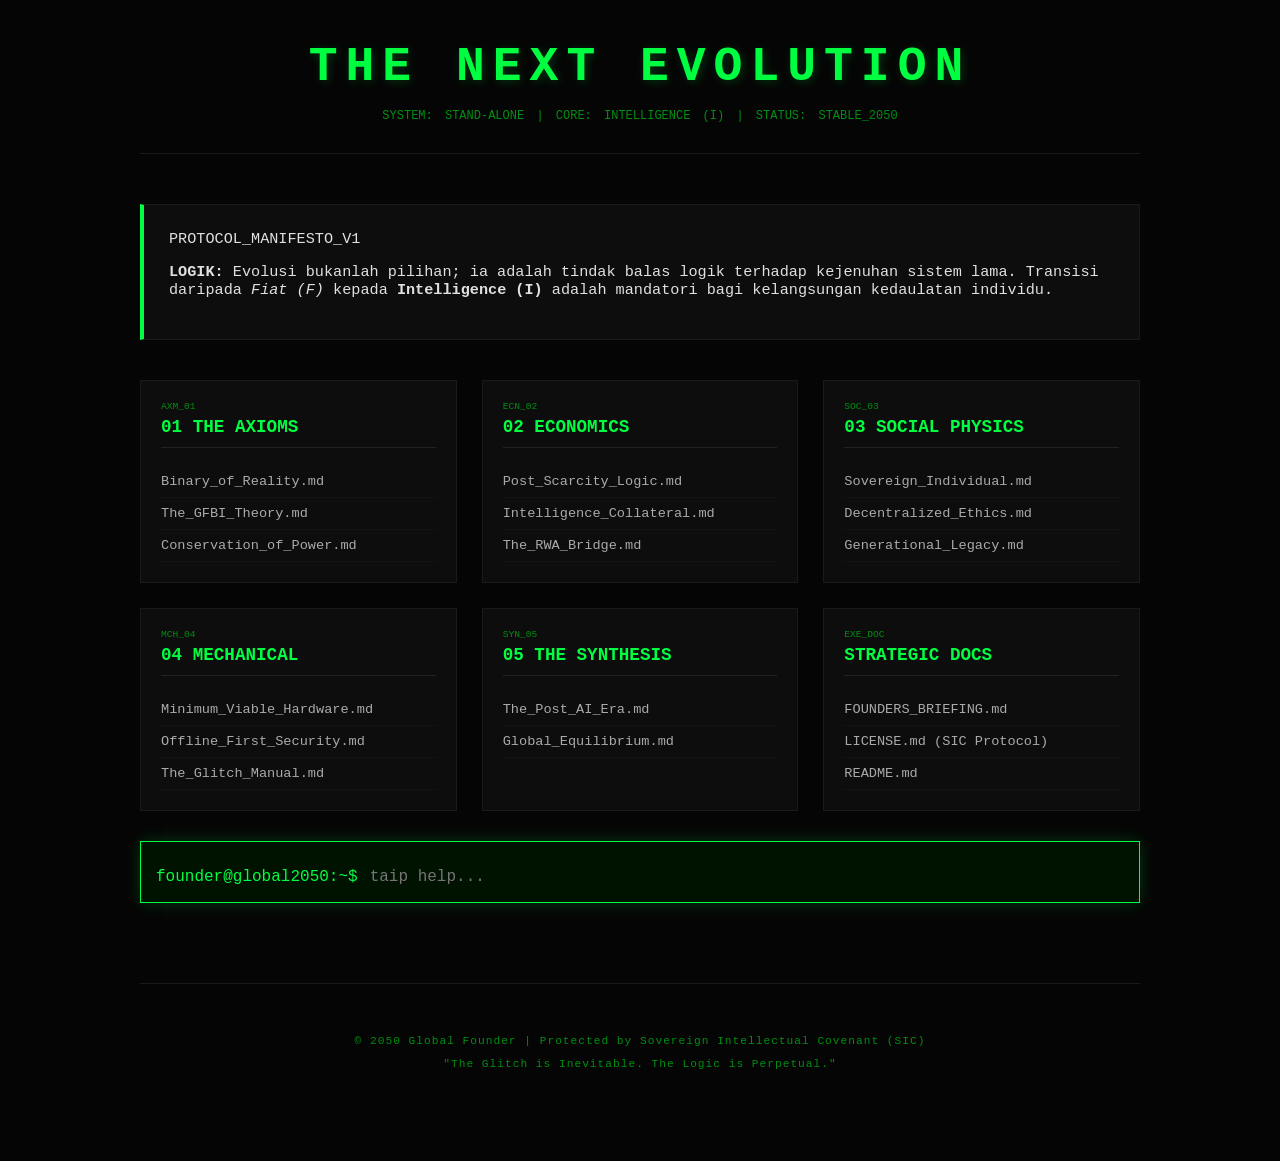
<file: index.html>
<!DOCTYPE html>
<html lang="ms">
<head>
    <meta charset="UTF-8">
    <meta name="viewport" content="width=device-width, initial-scale=1.0">
    <meta http-equiv="X-UA-Compatible" content="ie=edge">
    <title>THE NEXT EVOLUTION | Sovereign Dashboard 2050</title>
    
    <link rel="stylesheet" href="style.css">
    
    <link rel="icon" type="image/x-icon" href="favicon.ico">
    
    <style>
        /* Tambahan CSS Inline untuk memastikan kestabilan terminal */
        .terminal-wrapper {
            background: rgba(0, 20, 0, 0.9);
            border: 1px solid #00ff41;
            padding: 15px;
            margin-top: 30px;
            font-family: 'Courier New', Courier, monospace;
            box-shadow: 0 0 15px rgba(0, 255, 65, 0.2);
        }
        .terminal-line-container {
            max-height: 200px;
            overflow-y: auto;
            margin-bottom: 10px;
        }
        .terminal-input-row {
            display: flex;
            align-items: center;
        }
        .terminal-input {
            background: transparent;
            border: none;
            color: #00ff41;
            font-family: inherit;
            font-size: 1rem;
            outline: none;
            flex: 1;
        }
        .terminal-prompt {
            color: #00ff41;
            margin-right: 10px;
            white-space: nowrap;
        }
    </style>
</head>
<body>

    <div class="scanline"></div>

    <header>
        <div class="header-container">
            <h1 class="glitch-title" data-text="THE NEXT EVOLUTION">THE NEXT EVOLUTION</h1>
            <div class="status-bar">
                <span class="status-item">SYSTEM: STAND-ALONE</span>
                <span class="status-separator">|</span>
                <span class="status-item">CORE: INTELLIGENCE (I)</span>
                <span class="status-separator">|</span>
                <span class="status-item">STATUS: STABLE_2050</span>
            </div>
        </div>
    </header>

    <main>
        <section class="manifesto-box">
            <div class="manifesto-header">PROTOCOL_MANIFESTO_V1</div>
            <p>
                <strong>LOGIK:</strong> Evolusi bukanlah pilihan; ia adalah tindak balas logik terhadap kejenuhan sistem lama. 
                Transisi daripada <em>Fiat (F)</em> kepada <strong>Intelligence (I)</strong> adalah mandatori bagi kelangsungan kedaulatan individu.
            </p>
        </section>

        <div class="grid-container">
            
            <section class="directory-card" id="01">
                <div class="card-tag">AXM_01</div>
                <h3>01 THE AXIOMS</h3>
                <ul class="file-list">
                    <li>Binary_of_Reality.md</li>
                    <li>The_GFBI_Theory.md</li>
                    <li>Conservation_of_Power.md</li>
                </ul>
            </section>

            <section class="directory-card" id="02">
                <div class="card-tag">ECN_02</div>
                <h3>02 ECONOMICS</h3>
                <ul class="file-list">
                    <li>Post_Scarcity_Logic.md</li>
                    <li>Intelligence_Collateral.md</li>
                    <li>The_RWA_Bridge.md</li>
                </ul>
            </section>

            <section class="directory-card" id="03">
                <div class="card-tag">SOC_03</div>
                <h3>03 SOCIAL PHYSICS</h3>
                <ul class="file-list">
                    <li>Sovereign_Individual.md</li>
                    <li>Decentralized_Ethics.md</li>
                    <li>Generational_Legacy.md</li>
                </ul>
            </section>

            <section class="directory-card" id="04">
                <div class="card-tag">MCH_04</div>
                <h3>04 MECHANICAL</h3>
                <ul class="file-list">
                    <li>Minimum_Viable_Hardware.md</li>
                    <li>Offline_First_Security.md</li>
                    <li>The_Glitch_Manual.md</li>
                </ul>
            </section>

            <section class="directory-card" id="05">
                <div class="card-tag">SYN_05</div>
                <h3>05 THE SYNTHESIS</h3>
                <ul class="file-list">
                    <li>The_Post_AI_Era.md</li>
                    <li>Global_Equilibrium.md</li>
                </ul>
            </section>

            <section class="directory-card strategic" id="strategic">
                <div class="card-tag">EXE_DOC</div>
                <h3>STRATEGIC DOCS</h3>
                <ul class="file-list">
                    <li>FOUNDERS_BRIEFING.md</li>
                    <li>LICENSE.md (SIC Protocol)</li>
                    <li>README.md</li>
                </ul>
            </section>
        </div>

        <div class="terminal-wrapper">
            <div class="terminal-line-container">
                </div>
            <div class="terminal-input-row">
                <span class="terminal-prompt">founder@global2050:~$</span>
                <input type="text" class="terminal-input" placeholder="taip help..." autofocus>
            </div>
        </div>
    </main>

    <footer>
        <div class="footer-content">
            <p>&copy; 2050 Global Founder | Protected by Sovereign Intellectual Covenant (SIC)</p>
            <p class="footer-motto">"The Glitch is Inevitable. The Logic is Perpetual."</p>
        </div>
    </footer>

    <script src="script.js"></script>
    <script src="main.js"></script>
</body>
</html>
</file>
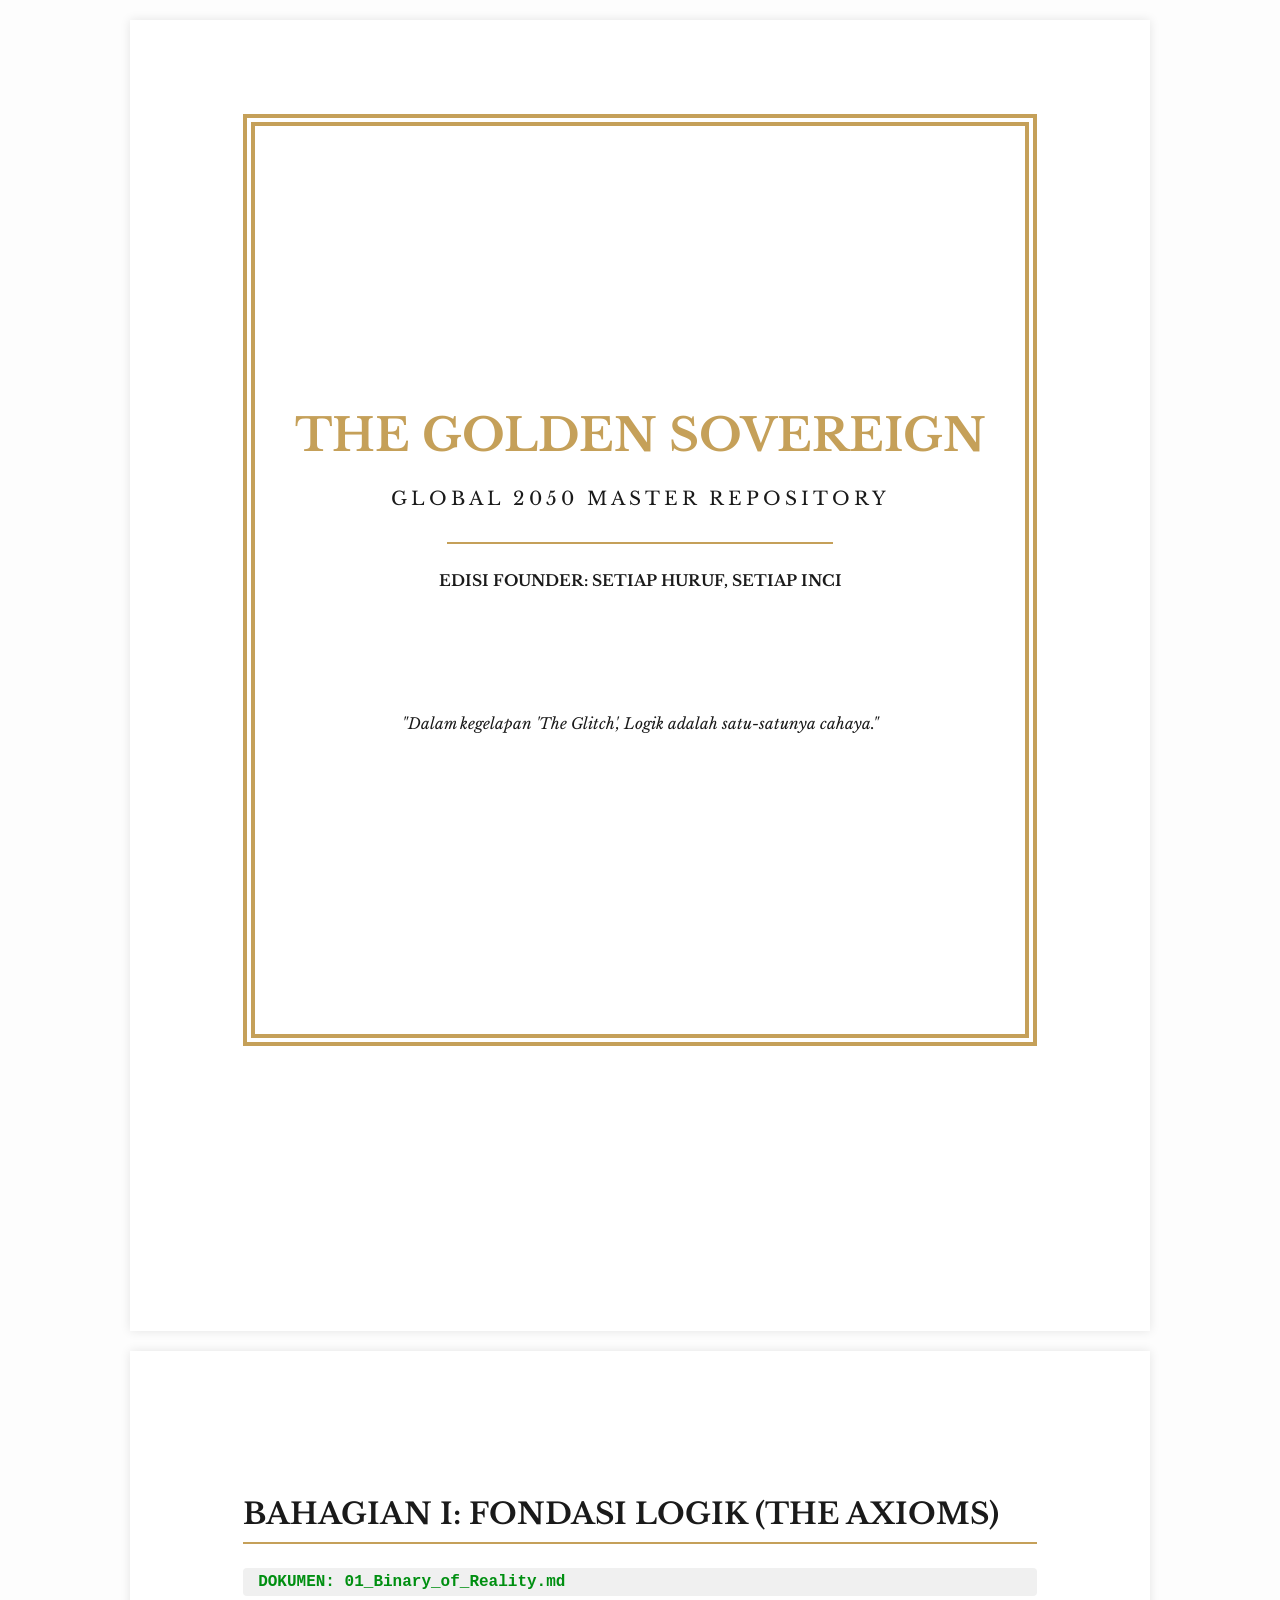
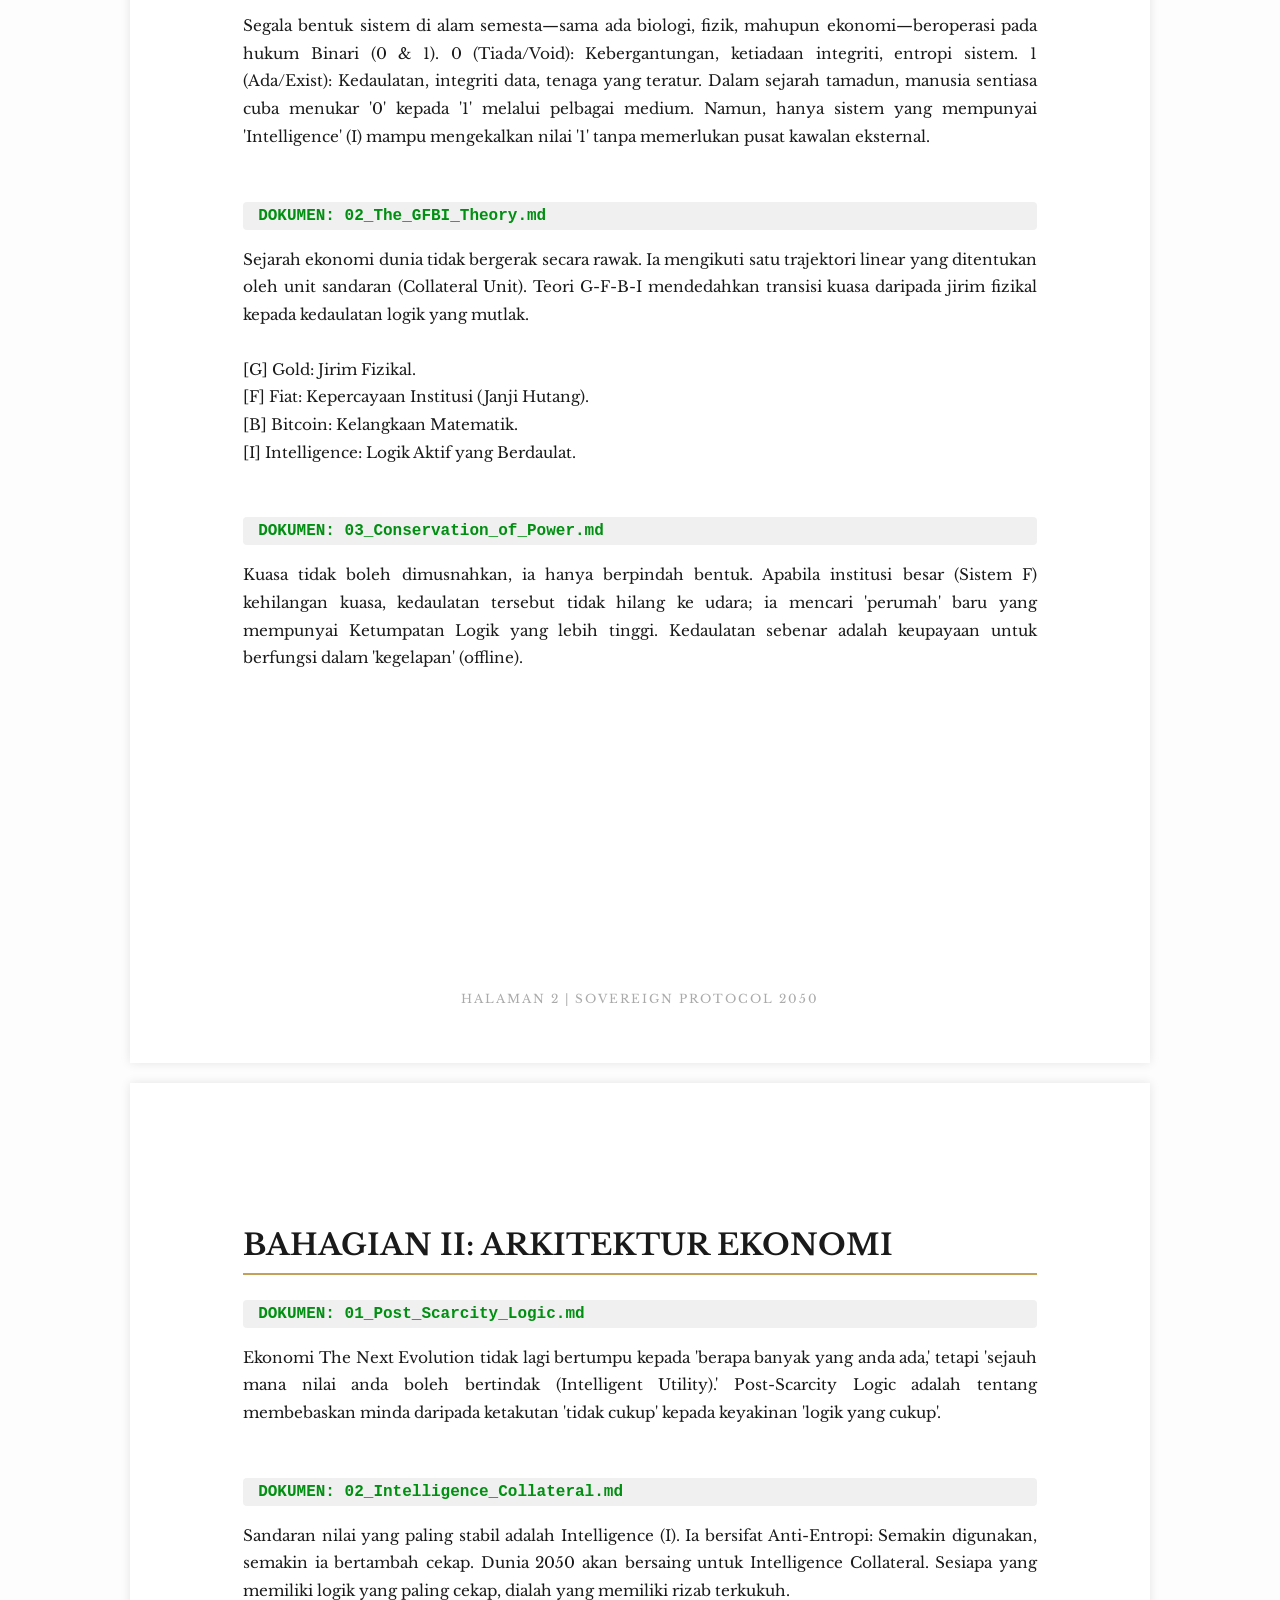
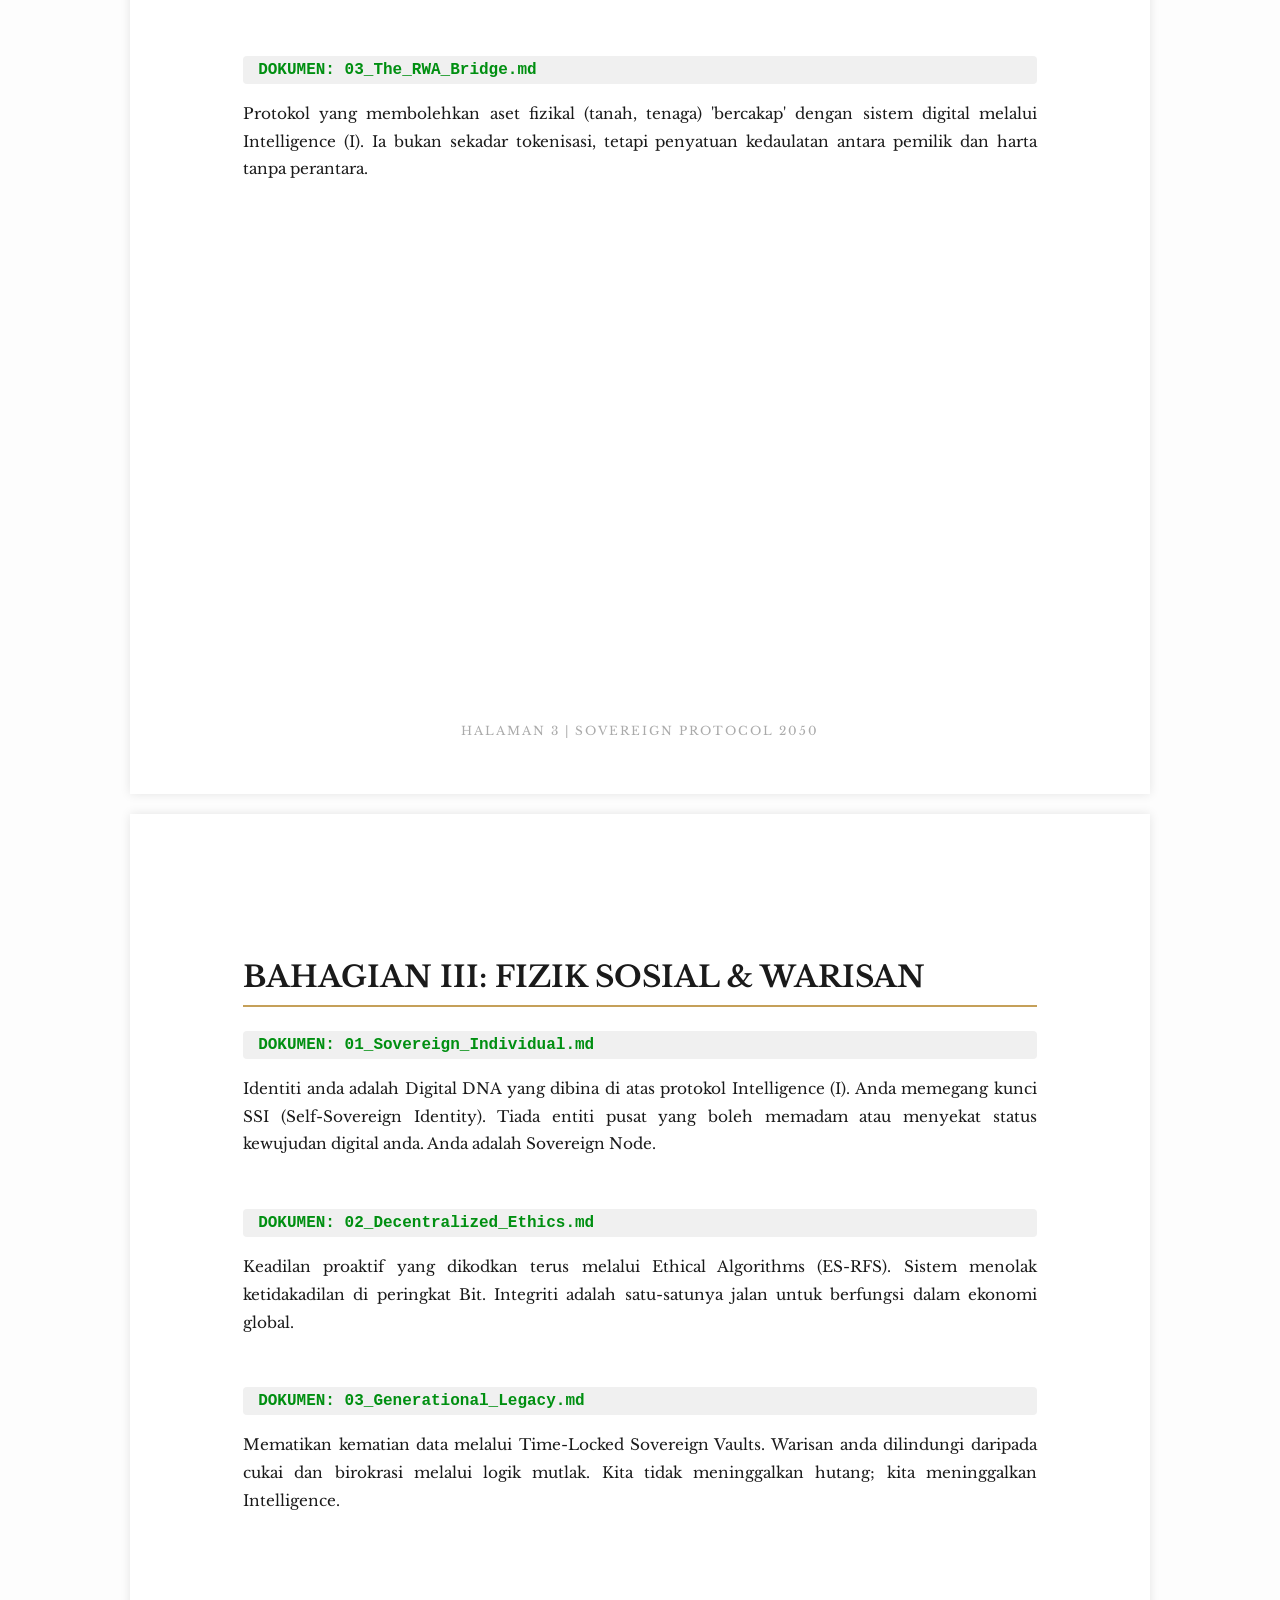
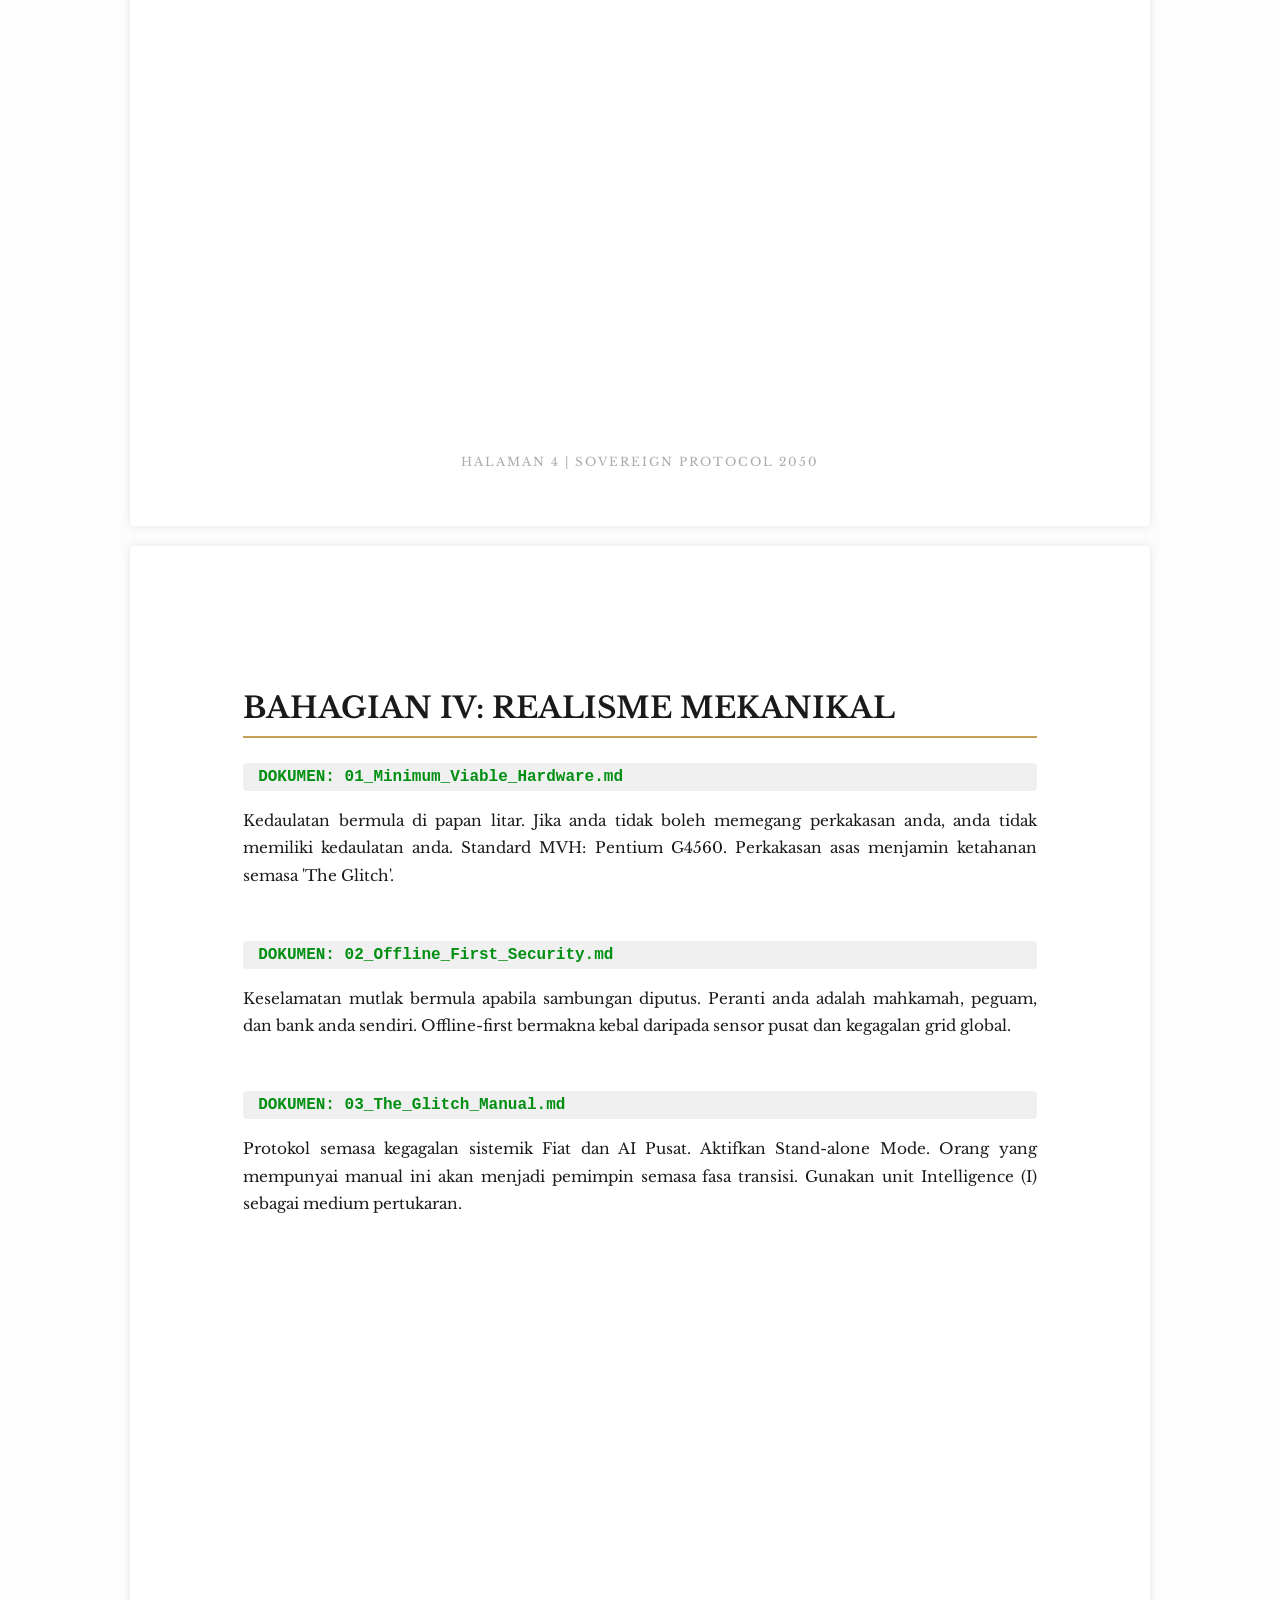
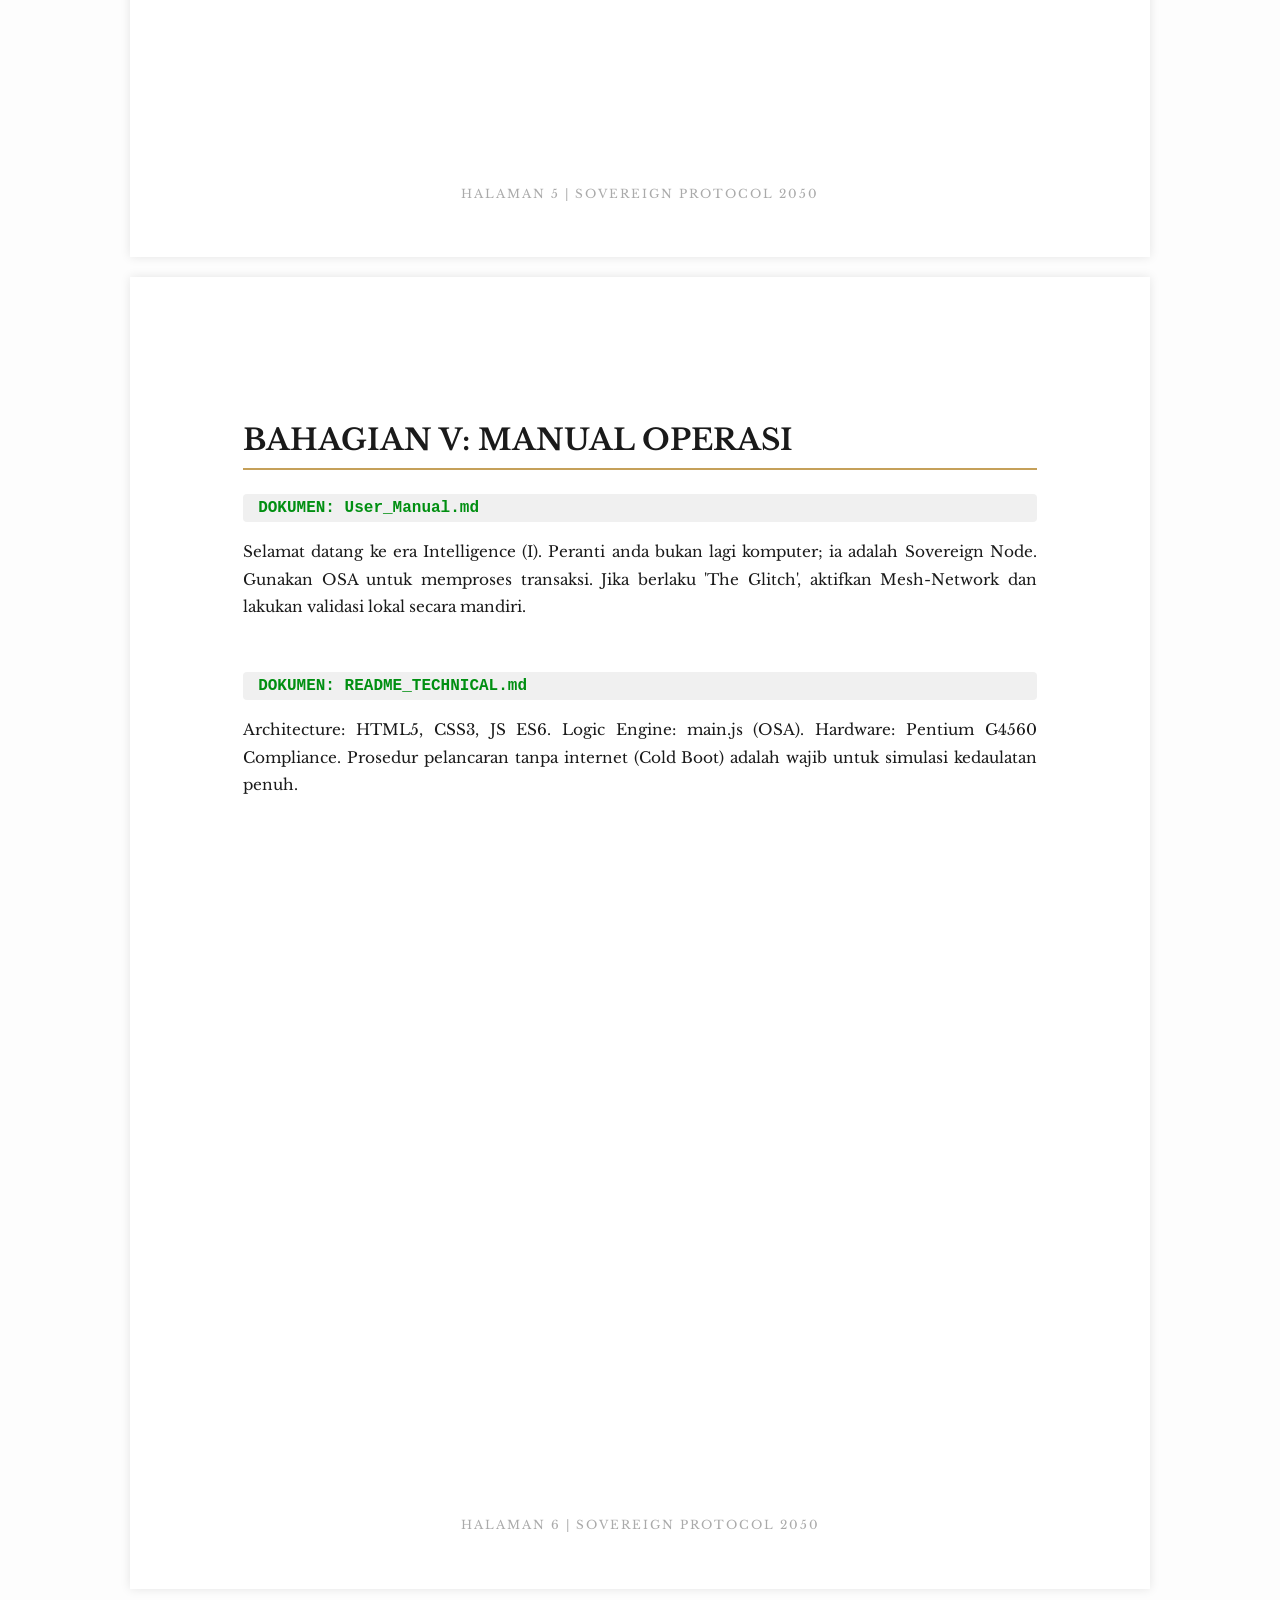
<file: THE_GOLDEN_SOVEREIGN.html>
<!DOCTYPE html>
<html lang="ms">
<head>
    <meta charset="UTF-8">
    <style>
        @import url('https://fonts.googleapis.com/css2?family=Libre+Baskerville:ital,wght@0,400;0,700;1,400&display=swap');
        body { font-family: 'Libre Baskerville', serif; background: #fdfdfd; color: #1a1a1a; margin: 0; }
        .page { width: 210mm; min-height: 297mm; padding: 25mm 30mm; margin: 20px auto; background: white; box-shadow: 0 0 10px rgba(0,0,0,0.1); page-break-after: always; position: relative; }
        .cover { height: 240mm; display: flex; flex-direction: column; justify-content: center; align-items: center; border: 12px double #c5a059; text-align: center; }
        h1 { color: #c5a059; font-size: 34pt; text-transform: uppercase; margin: 0; }
        h2 { color: #1a1a1a; border-bottom: 2px solid #c5a059; padding-bottom: 10px; margin-top: 50px; font-size: 22pt; }
        h3 { font-family: 'Courier New', monospace; color: #008f11; background: #f0f0f0; padding: 5px 15px; font-size: 12pt; border-radius: 4px; }
        p { text-align: justify; line-height: 1.8; font-size: 11.5pt; white-space: pre-wrap; }
        .footer { position: absolute; bottom: 15mm; left: 0; width: 100%; text-align: center; font-size: 9pt; color: #aaa; text-transform: uppercase; letter-spacing: 2px; }
    </style>
</head>
<body>
    <div class="page">
        <div class="cover">
            <h1>THE GOLDEN SOVEREIGN</h1>
            <p style="font-size: 14pt; letter-spacing: 4px;">GLOBAL 2050 MASTER REPOSITORY</p>
            <hr style="width: 50%; border: 1px solid #c5a059;">
            <p><strong>EDISI FOUNDER: SETIAP HURUF, SETIAP INCI</strong></p>
            <p style="margin-top: 100px; font-style: italic;">"Dalam kegelapan 'The Glitch', Logik adalah satu-satunya cahaya."</p>
        </div>
    </div>
<div class='page'><h2>BAHAGIAN I: FONDASI LOGIK (THE AXIOMS)</h2><h3>DOKUMEN: 01_Binary_of_Reality.md</h3><p>Segala bentuk sistem di alam semesta—sama ada biologi, fizik, mahupun ekonomi—beroperasi pada hukum Binari (0 & 1). 0 (Tiada/Void): Kebergantungan, ketiadaan integriti, entropi sistem. 1 (Ada/Exist): Kedaulatan, integriti data, tenaga yang teratur. Dalam sejarah tamadun, manusia sentiasa cuba menukar '0' kepada '1' melalui pelbagai medium. Namun, hanya sistem yang mempunyai 'Intelligence' (I) mampu mengekalkan nilai '1' tanpa memerlukan pusat kawalan eksternal.</p><br><h3>DOKUMEN: 02_The_GFBI_Theory.md</h3><p>Sejarah ekonomi dunia tidak bergerak secara rawak. Ia mengikuti satu trajektori linear yang ditentukan oleh unit sandaran (Collateral Unit). Teori G-F-B-I mendedahkan transisi kuasa daripada jirim fizikal kepada kedaulatan logik yang mutlak.

[G] Gold: Jirim Fizikal.
[F] Fiat: Kepercayaan Institusi (Janji Hutang).
[B] Bitcoin: Kelangkaan Matematik.
[I] Intelligence: Logik Aktif yang Berdaulat.</p><br><h3>DOKUMEN: 03_Conservation_of_Power.md</h3><p>Kuasa tidak boleh dimusnahkan, ia hanya berpindah bentuk. Apabila institusi besar (Sistem F) kehilangan kuasa, kedaulatan tersebut tidak hilang ke udara; ia mencari 'perumah' baru yang mempunyai Ketumpatan Logik yang lebih tinggi. Kedaulatan sebenar adalah keupayaan untuk berfungsi dalam 'kegelapan' (offline).</p><br><div class='footer'>Halaman 2 | Sovereign Protocol 2050</div></div><div class='page'><h2>BAHAGIAN II: ARKITEKTUR EKONOMI</h2><h3>DOKUMEN: 01_Post_Scarcity_Logic.md</h3><p>Ekonomi The Next Evolution tidak lagi bertumpu kepada 'berapa banyak yang anda ada,' tetapi 'sejauh mana nilai anda boleh bertindak (Intelligent Utility).' Post-Scarcity Logic adalah tentang membebaskan minda daripada ketakutan 'tidak cukup' kepada keyakinan 'logik yang cukup'.</p><br><h3>DOKUMEN: 02_Intelligence_Collateral.md</h3><p>Sandaran nilai yang paling stabil adalah Intelligence (I). Ia bersifat Anti-Entropi: Semakin digunakan, semakin ia bertambah cekap. Dunia 2050 akan bersaing untuk Intelligence Collateral. Sesiapa yang memiliki logik yang paling cekap, dialah yang memiliki rizab terkukuh.</p><br><h3>DOKUMEN: 03_The_RWA_Bridge.md</h3><p>Protokol yang membolehkan aset fizikal (tanah, tenaga) 'bercakap' dengan sistem digital melalui Intelligence (I). Ia bukan sekadar tokenisasi, tetapi penyatuan kedaulatan antara pemilik dan harta tanpa perantara.</p><br><div class='footer'>Halaman 3 | Sovereign Protocol 2050</div></div><div class='page'><h2>BAHAGIAN III: FIZIK SOSIAL & WARISAN</h2><h3>DOKUMEN: 01_Sovereign_Individual.md</h3><p>Identiti anda adalah Digital DNA yang dibina di atas protokol Intelligence (I). Anda memegang kunci SSI (Self-Sovereign Identity). Tiada entiti pusat yang boleh memadam atau menyekat status kewujudan digital anda. Anda adalah Sovereign Node.</p><br><h3>DOKUMEN: 02_Decentralized_Ethics.md</h3><p>Keadilan proaktif yang dikodkan terus melalui Ethical Algorithms (ES-RFS). Sistem menolak ketidakadilan di peringkat Bit. Integriti adalah satu-satunya jalan untuk berfungsi dalam ekonomi global.</p><br><h3>DOKUMEN: 03_Generational_Legacy.md</h3><p>Mematikan kematian data melalui Time-Locked Sovereign Vaults. Warisan anda dilindungi daripada cukai dan birokrasi melalui logik mutlak. Kita tidak meninggalkan hutang; kita meninggalkan Intelligence.</p><br><div class='footer'>Halaman 4 | Sovereign Protocol 2050</div></div><div class='page'><h2>BAHAGIAN IV: REALISME MEKANIKAL</h2><h3>DOKUMEN: 01_Minimum_Viable_Hardware.md</h3><p>Kedaulatan bermula di papan litar. Jika anda tidak boleh memegang perkakasan anda, anda tidak memiliki kedaulatan anda. Standard MVH: Pentium G4560. Perkakasan asas menjamin ketahanan semasa 'The Glitch'.</p><br><h3>DOKUMEN: 02_Offline_First_Security.md</h3><p>Keselamatan mutlak bermula apabila sambungan diputus. Peranti anda adalah mahkamah, peguam, dan bank anda sendiri. Offline-first bermakna kebal daripada sensor pusat dan kegagalan grid global.</p><br><h3>DOKUMEN: 03_The_Glitch_Manual.md</h3><p>Protokol semasa kegagalan sistemik Fiat dan AI Pusat. Aktifkan Stand-alone Mode. Orang yang mempunyai manual ini akan menjadi pemimpin semasa fasa transisi. Gunakan unit Intelligence (I) sebagai medium pertukaran.</p><br><div class='footer'>Halaman 5 | Sovereign Protocol 2050</div></div><div class='page'><h2>BAHAGIAN V: MANUAL OPERASI</h2><h3>DOKUMEN: User_Manual.md</h3><p>Selamat datang ke era Intelligence (I). Peranti anda bukan lagi komputer; ia adalah Sovereign Node. Gunakan OSA untuk memproses transaksi. Jika berlaku 'The Glitch', aktifkan Mesh-Network dan lakukan validasi lokal secara mandiri.</p><br><h3>DOKUMEN: README_TECHNICAL.md</h3><p>Architecture: HTML5, CSS3, JS ES6. Logic Engine: main.js (OSA). Hardware: Pentium G4560 Compliance. Prosedur pelancaran tanpa internet (Cold Boot) adalah wajib untuk simulasi kedaulatan penuh.</p><br><div class='footer'>Halaman 6 | Sovereign Protocol 2050</div></div></body></html>
</file>
<file: style.css>
/* * 📟 SOVEREIGN DASHBOARD STYLE SHEET (v.2050.1)
 * Architected by: Global 2050 Founder
 * Principles: Minimalist, Offline-First, High-Integrity
 */

:root {
    /* Skema warna Cyber-Sovereign */
    --bg-color: #050505;
    --card-bg: #0d0d0d;
    --text-primary: #e0e0e0;
    --text-secondary: #008f11;
    --accent-glow: #00ff41;
    --critical-red: #ff3131;
    --border-dim: 1px solid #1a1a1a;
    --border-active: 1px solid var(--accent-glow);
    --font-main: 'Courier New', Courier, monospace;
    --transition-speed: 0.25s;
}

/* Reset & Base Styles */
* {
    box-sizing: border-box;
    cursor: crosshair;
}

body {
    background-color: var(--bg-color);
    color: var(--text-primary);
    font-family: var(--font-main);
    margin: 0;
    padding: 40px 20px;
    display: flex;
    flex-direction: column;
    align-items: center;
    overflow-x: hidden;
}

/* Scanline Effect - Memberikan mood terminal lama */
.scanline {
    width: 100%;
    height: 100px;
    z-index: 99;
    background: linear-gradient(0deg, rgba(0, 0, 0, 0) 0%, rgba(0, 255, 65, 0.02) 50%, rgba(0, 0, 0, 0) 100%);
    opacity: 0.1;
    position: fixed;
    bottom: 100%;
    animation: scanline 6s linear infinite;
    pointer-events: none;
}

@keyframes scanline {
    0% { bottom: 100%; }
    100% { bottom: -100%; }
}

/* Header & Status Branding */
header {
    width: 100%;
    max-width: 1000px;
    text-align: center;
    margin-bottom: 50px;
    border-bottom: var(--border-dim);
    padding-bottom: 30px;
}

.glitch-title {
    font-size: clamp(1.5rem, 5vw, 3rem);
    color: var(--accent-glow);
    text-transform: uppercase;
    letter-spacing: 0.5rem;
    margin: 0;
    text-shadow: 2px 2px 10px rgba(0, 255, 65, 0.2);
    position: relative;
}

.status-bar {
    font-size: 0.75rem;
    color: var(--text-secondary);
    margin-top: 15px;
    text-transform: uppercase;
    word-spacing: 5px;
}

/* Dashboard Grid System */
main {
    width: 100%;
    max-width: 1000px;
}

.manifesto-box {
    background: var(--card-bg);
    border-left: 4px solid var(--accent-glow);
    padding: 25px;
    margin-bottom: 40px;
    font-size: 0.95rem;
    border-top: var(--border-dim);
    border-right: var(--border-dim);
    border-bottom: var(--border-dim);
}

.grid-container {
    display: grid;
    grid-template-columns: repeat(auto-fit, minmax(300px, 1fr));
    gap: 25px;
}

/* Directory Cards */
.directory-card {
    background: var(--card-bg);
    border: var(--border-dim);
    padding: 20px;
    transition: all var(--transition-speed) ease-in-out;
    position: relative;
    overflow: hidden;
}

.directory-card:hover {
    border: var(--border-active);
    transform: translateY(-5px);
    box-shadow: 0 10px 20px rgba(0, 255, 65, 0.1);
}

.directory-card h3 {
    font-size: 1.1rem;
    margin-top: 0;
    color: var(--accent-glow);
    border-bottom: 1px solid #222;
    padding-bottom: 10px;
}

.card-tag {
    font-size: 0.6rem;
    color: var(--text-secondary);
    margin-bottom: 5px;
}

/* File List Styling */
.file-list {
    list-style: none;
    padding: 0;
    margin: 15px 0 0 0;
}

.file-list li {
    padding: 8px 0;
    font-size: 0.85rem;
    color: #aaa;
    border-bottom: 1px dotted #1a1a1a;
    transition: var(--transition-speed);
}

.file-list li:hover {
    color: var(--accent-glow);
    padding-left: 10px;
}

/* Terminal Interface [Professional 2050 Fix] */
.terminal-wrapper {
    background: #000;
    border: var(--border-dim);
    padding: 20px;
    margin-top: 40px;
    width: 100%;
    box-shadow: inset 0 0 10px rgba(0, 255, 65, 0.05);
}

.terminal-line-container {
    font-size: 0.85rem;
    color: var(--text-secondary);
    margin-bottom: 10px;
}

.terminal-input-row {
    display: flex;
    align-items: center;
}

.terminal-prompt {
    color: var(--accent-glow);
    margin-right: 10px;
    white-space: nowrap;
}

.terminal-input {
    background: transparent;
    border: none;
    color: var(--accent-glow);
    font-family: var(--font-main);
    font-size: 1rem;
    outline: none;
    flex: 1;
}

/* Footer Section */
footer {
    margin-top: 80px;
    padding: 40px;
    width: 100%;
    max-width: 1000px;
    text-align: center;
    border-top: var(--border-dim);
    font-size: 0.7rem;
    color: var(--text-secondary);
    letter-spacing: 1px;
}

/* Responsive Scaling */
@media (max-width: 768px) {
    body { padding: 20px 10px; }
    .grid-container { grid-template-columns: 1fr; }
}
</file>
